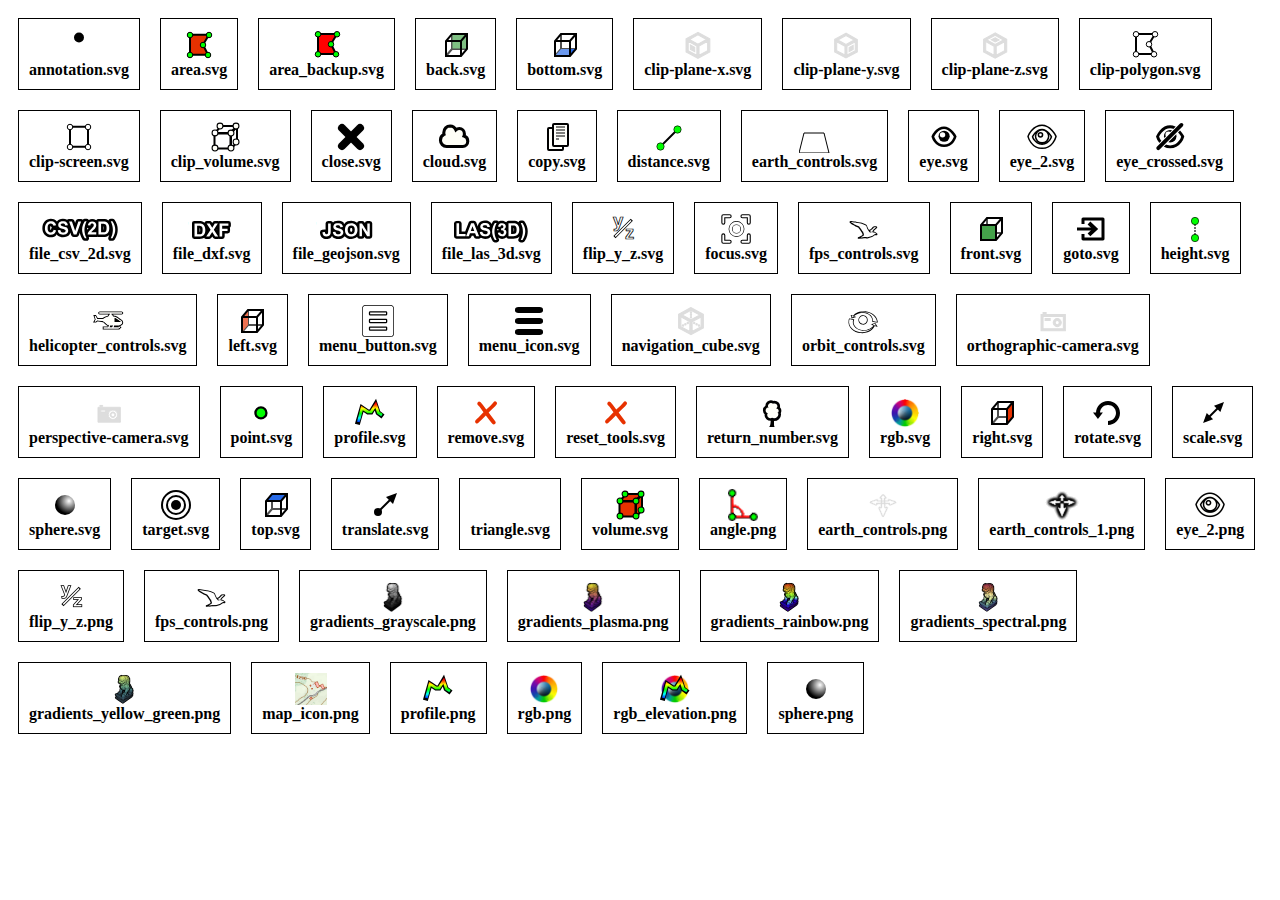
<file: 3d-rong/libs/potree/resources/icons/index.html>
<html>
				<head>
					<style>
						.icon_container{
							border: 1px solid black;
							margin: 10px;
							padding: 10px;
						}
					</style>
				</head>
				<body>
					<div id="icons_container">
						
			<span class="icon_container" style="position: relative; float: left">
				<center>
				<img src="annotation.svg" style="height: 32px;"/>
				<div style="font-weight: bold">annotation.svg</div>
				</center>
			</span>
			
			<span class="icon_container" style="position: relative; float: left">
				<center>
				<img src="area.svg" style="height: 32px;"/>
				<div style="font-weight: bold">area.svg</div>
				</center>
			</span>
			
			<span class="icon_container" style="position: relative; float: left">
				<center>
				<img src="area_backup.svg" style="height: 32px;"/>
				<div style="font-weight: bold">area_backup.svg</div>
				</center>
			</span>
			
			<span class="icon_container" style="position: relative; float: left">
				<center>
				<img src="back.svg" style="height: 32px;"/>
				<div style="font-weight: bold">back.svg</div>
				</center>
			</span>
			
			<span class="icon_container" style="position: relative; float: left">
				<center>
				<img src="bottom.svg" style="height: 32px;"/>
				<div style="font-weight: bold">bottom.svg</div>
				</center>
			</span>
			
			<span class="icon_container" style="position: relative; float: left">
				<center>
				<img src="clip-plane-x.svg" style="height: 32px;"/>
				<div style="font-weight: bold">clip-plane-x.svg</div>
				</center>
			</span>
			
			<span class="icon_container" style="position: relative; float: left">
				<center>
				<img src="clip-plane-y.svg" style="height: 32px;"/>
				<div style="font-weight: bold">clip-plane-y.svg</div>
				</center>
			</span>
			
			<span class="icon_container" style="position: relative; float: left">
				<center>
				<img src="clip-plane-z.svg" style="height: 32px;"/>
				<div style="font-weight: bold">clip-plane-z.svg</div>
				</center>
			</span>
			
			<span class="icon_container" style="position: relative; float: left">
				<center>
				<img src="clip-polygon.svg" style="height: 32px;"/>
				<div style="font-weight: bold">clip-polygon.svg</div>
				</center>
			</span>
			
			<span class="icon_container" style="position: relative; float: left">
				<center>
				<img src="clip-screen.svg" style="height: 32px;"/>
				<div style="font-weight: bold">clip-screen.svg</div>
				</center>
			</span>
			
			<span class="icon_container" style="position: relative; float: left">
				<center>
				<img src="clip_volume.svg" style="height: 32px;"/>
				<div style="font-weight: bold">clip_volume.svg</div>
				</center>
			</span>
			
			<span class="icon_container" style="position: relative; float: left">
				<center>
				<img src="close.svg" style="height: 32px;"/>
				<div style="font-weight: bold">close.svg</div>
				</center>
			</span>
			
			<span class="icon_container" style="position: relative; float: left">
				<center>
				<img src="cloud.svg" style="height: 32px;"/>
				<div style="font-weight: bold">cloud.svg</div>
				</center>
			</span>
			
			<span class="icon_container" style="position: relative; float: left">
				<center>
				<img src="copy.svg" style="height: 32px;"/>
				<div style="font-weight: bold">copy.svg</div>
				</center>
			</span>
			
			<span class="icon_container" style="position: relative; float: left">
				<center>
				<img src="distance.svg" style="height: 32px;"/>
				<div style="font-weight: bold">distance.svg</div>
				</center>
			</span>
			
			<span class="icon_container" style="position: relative; float: left">
				<center>
				<img src="earth_controls.svg" style="height: 32px;"/>
				<div style="font-weight: bold">earth_controls.svg</div>
				</center>
			</span>
			
			<span class="icon_container" style="position: relative; float: left">
				<center>
				<img src="eye.svg" style="height: 32px;"/>
				<div style="font-weight: bold">eye.svg</div>
				</center>
			</span>
			
			<span class="icon_container" style="position: relative; float: left">
				<center>
				<img src="eye_2.svg" style="height: 32px;"/>
				<div style="font-weight: bold">eye_2.svg</div>
				</center>
			</span>
			
			<span class="icon_container" style="position: relative; float: left">
				<center>
				<img src="eye_crossed.svg" style="height: 32px;"/>
				<div style="font-weight: bold">eye_crossed.svg</div>
				</center>
			</span>
			
			<span class="icon_container" style="position: relative; float: left">
				<center>
				<img src="file_csv_2d.svg" style="height: 32px;"/>
				<div style="font-weight: bold">file_csv_2d.svg</div>
				</center>
			</span>
			
			<span class="icon_container" style="position: relative; float: left">
				<center>
				<img src="file_dxf.svg" style="height: 32px;"/>
				<div style="font-weight: bold">file_dxf.svg</div>
				</center>
			</span>
			
			<span class="icon_container" style="position: relative; float: left">
				<center>
				<img src="file_geojson.svg" style="height: 32px;"/>
				<div style="font-weight: bold">file_geojson.svg</div>
				</center>
			</span>
			
			<span class="icon_container" style="position: relative; float: left">
				<center>
				<img src="file_las_3d.svg" style="height: 32px;"/>
				<div style="font-weight: bold">file_las_3d.svg</div>
				</center>
			</span>
			
			<span class="icon_container" style="position: relative; float: left">
				<center>
				<img src="flip_y_z.svg" style="height: 32px;"/>
				<div style="font-weight: bold">flip_y_z.svg</div>
				</center>
			</span>
			
			<span class="icon_container" style="position: relative; float: left">
				<center>
				<img src="focus.svg" style="height: 32px;"/>
				<div style="font-weight: bold">focus.svg</div>
				</center>
			</span>
			
			<span class="icon_container" style="position: relative; float: left">
				<center>
				<img src="fps_controls.svg" style="height: 32px;"/>
				<div style="font-weight: bold">fps_controls.svg</div>
				</center>
			</span>
			
			<span class="icon_container" style="position: relative; float: left">
				<center>
				<img src="front.svg" style="height: 32px;"/>
				<div style="font-weight: bold">front.svg</div>
				</center>
			</span>
			
			<span class="icon_container" style="position: relative; float: left">
				<center>
				<img src="goto.svg" style="height: 32px;"/>
				<div style="font-weight: bold">goto.svg</div>
				</center>
			</span>
			
			<span class="icon_container" style="position: relative; float: left">
				<center>
				<img src="height.svg" style="height: 32px;"/>
				<div style="font-weight: bold">height.svg</div>
				</center>
			</span>
			
			<span class="icon_container" style="position: relative; float: left">
				<center>
				<img src="helicopter_controls.svg" style="height: 32px;"/>
				<div style="font-weight: bold">helicopter_controls.svg</div>
				</center>
			</span>
			
			<span class="icon_container" style="position: relative; float: left">
				<center>
				<img src="left.svg" style="height: 32px;"/>
				<div style="font-weight: bold">left.svg</div>
				</center>
			</span>
			
			<span class="icon_container" style="position: relative; float: left">
				<center>
				<img src="menu_button.svg" style="height: 32px;"/>
				<div style="font-weight: bold">menu_button.svg</div>
				</center>
			</span>
			
			<span class="icon_container" style="position: relative; float: left">
				<center>
				<img src="menu_icon.svg" style="height: 32px;"/>
				<div style="font-weight: bold">menu_icon.svg</div>
				</center>
			</span>
			
			<span class="icon_container" style="position: relative; float: left">
				<center>
				<img src="navigation_cube.svg" style="height: 32px;"/>
				<div style="font-weight: bold">navigation_cube.svg</div>
				</center>
			</span>
			
			<span class="icon_container" style="position: relative; float: left">
				<center>
				<img src="orbit_controls.svg" style="height: 32px;"/>
				<div style="font-weight: bold">orbit_controls.svg</div>
				</center>
			</span>
			
			<span class="icon_container" style="position: relative; float: left">
				<center>
				<img src="orthographic-camera.svg" style="height: 32px;"/>
				<div style="font-weight: bold">orthographic-camera.svg</div>
				</center>
			</span>
			
			<span class="icon_container" style="position: relative; float: left">
				<center>
				<img src="perspective-camera.svg" style="height: 32px;"/>
				<div style="font-weight: bold">perspective-camera.svg</div>
				</center>
			</span>
			
			<span class="icon_container" style="position: relative; float: left">
				<center>
				<img src="point.svg" style="height: 32px;"/>
				<div style="font-weight: bold">point.svg</div>
				</center>
			</span>
			
			<span class="icon_container" style="position: relative; float: left">
				<center>
				<img src="profile.svg" style="height: 32px;"/>
				<div style="font-weight: bold">profile.svg</div>
				</center>
			</span>
			
			<span class="icon_container" style="position: relative; float: left">
				<center>
				<img src="remove.svg" style="height: 32px;"/>
				<div style="font-weight: bold">remove.svg</div>
				</center>
			</span>
			
			<span class="icon_container" style="position: relative; float: left">
				<center>
				<img src="reset_tools.svg" style="height: 32px;"/>
				<div style="font-weight: bold">reset_tools.svg</div>
				</center>
			</span>
			
			<span class="icon_container" style="position: relative; float: left">
				<center>
				<img src="return_number.svg" style="height: 32px;"/>
				<div style="font-weight: bold">return_number.svg</div>
				</center>
			</span>
			
			<span class="icon_container" style="position: relative; float: left">
				<center>
				<img src="rgb.svg" style="height: 32px;"/>
				<div style="font-weight: bold">rgb.svg</div>
				</center>
			</span>
			
			<span class="icon_container" style="position: relative; float: left">
				<center>
				<img src="right.svg" style="height: 32px;"/>
				<div style="font-weight: bold">right.svg</div>
				</center>
			</span>
			
			<span class="icon_container" style="position: relative; float: left">
				<center>
				<img src="rotate.svg" style="height: 32px;"/>
				<div style="font-weight: bold">rotate.svg</div>
				</center>
			</span>
			
			<span class="icon_container" style="position: relative; float: left">
				<center>
				<img src="scale.svg" style="height: 32px;"/>
				<div style="font-weight: bold">scale.svg</div>
				</center>
			</span>
			
			<span class="icon_container" style="position: relative; float: left">
				<center>
				<img src="sphere.svg" style="height: 32px;"/>
				<div style="font-weight: bold">sphere.svg</div>
				</center>
			</span>
			
			<span class="icon_container" style="position: relative; float: left">
				<center>
				<img src="target.svg" style="height: 32px;"/>
				<div style="font-weight: bold">target.svg</div>
				</center>
			</span>
			
			<span class="icon_container" style="position: relative; float: left">
				<center>
				<img src="top.svg" style="height: 32px;"/>
				<div style="font-weight: bold">top.svg</div>
				</center>
			</span>
			
			<span class="icon_container" style="position: relative; float: left">
				<center>
				<img src="translate.svg" style="height: 32px;"/>
				<div style="font-weight: bold">translate.svg</div>
				</center>
			</span>
			
			<span class="icon_container" style="position: relative; float: left">
				<center>
				<img src="triangle.svg" style="height: 32px;"/>
				<div style="font-weight: bold">triangle.svg</div>
				</center>
			</span>
			
			<span class="icon_container" style="position: relative; float: left">
				<center>
				<img src="volume.svg" style="height: 32px;"/>
				<div style="font-weight: bold">volume.svg</div>
				</center>
			</span>
			
			<span class="icon_container" style="position: relative; float: left">
				<center>
				<img src="angle.png" style="height: 32px;"/>
				<div style="font-weight: bold">angle.png</div>
				</center>
			</span>
			
			<span class="icon_container" style="position: relative; float: left">
				<center>
				<img src="earth_controls.png" style="height: 32px;"/>
				<div style="font-weight: bold">earth_controls.png</div>
				</center>
			</span>
			
			<span class="icon_container" style="position: relative; float: left">
				<center>
				<img src="earth_controls_1.png" style="height: 32px;"/>
				<div style="font-weight: bold">earth_controls_1.png</div>
				</center>
			</span>
			
			<span class="icon_container" style="position: relative; float: left">
				<center>
				<img src="eye_2.png" style="height: 32px;"/>
				<div style="font-weight: bold">eye_2.png</div>
				</center>
			</span>
			
			<span class="icon_container" style="position: relative; float: left">
				<center>
				<img src="flip_y_z.png" style="height: 32px;"/>
				<div style="font-weight: bold">flip_y_z.png</div>
				</center>
			</span>
			
			<span class="icon_container" style="position: relative; float: left">
				<center>
				<img src="fps_controls.png" style="height: 32px;"/>
				<div style="font-weight: bold">fps_controls.png</div>
				</center>
			</span>
			
			<span class="icon_container" style="position: relative; float: left">
				<center>
				<img src="gradients_grayscale.png" style="height: 32px;"/>
				<div style="font-weight: bold">gradients_grayscale.png</div>
				</center>
			</span>
			
			<span class="icon_container" style="position: relative; float: left">
				<center>
				<img src="gradients_plasma.png" style="height: 32px;"/>
				<div style="font-weight: bold">gradients_plasma.png</div>
				</center>
			</span>
			
			<span class="icon_container" style="position: relative; float: left">
				<center>
				<img src="gradients_rainbow.png" style="height: 32px;"/>
				<div style="font-weight: bold">gradients_rainbow.png</div>
				</center>
			</span>
			
			<span class="icon_container" style="position: relative; float: left">
				<center>
				<img src="gradients_spectral.png" style="height: 32px;"/>
				<div style="font-weight: bold">gradients_spectral.png</div>
				</center>
			</span>
			
			<span class="icon_container" style="position: relative; float: left">
				<center>
				<img src="gradients_yellow_green.png" style="height: 32px;"/>
				<div style="font-weight: bold">gradients_yellow_green.png</div>
				</center>
			</span>
			
			<span class="icon_container" style="position: relative; float: left">
				<center>
				<img src="map_icon.png" style="height: 32px;"/>
				<div style="font-weight: bold">map_icon.png</div>
				</center>
			</span>
			
			<span class="icon_container" style="position: relative; float: left">
				<center>
				<img src="profile.png" style="height: 32px;"/>
				<div style="font-weight: bold">profile.png</div>
				</center>
			</span>
			
			<span class="icon_container" style="position: relative; float: left">
				<center>
				<img src="rgb.png" style="height: 32px;"/>
				<div style="font-weight: bold">rgb.png</div>
				</center>
			</span>
			
			<span class="icon_container" style="position: relative; float: left">
				<center>
				<img src="rgb_elevation.png" style="height: 32px;"/>
				<div style="font-weight: bold">rgb_elevation.png</div>
				</center>
			</span>
			
			<span class="icon_container" style="position: relative; float: left">
				<center>
				<img src="sphere.png" style="height: 32px;"/>
				<div style="font-weight: bold">sphere.png</div>
				</center>
			</span>
			
					</div>
				</body>
			</html>
</file>
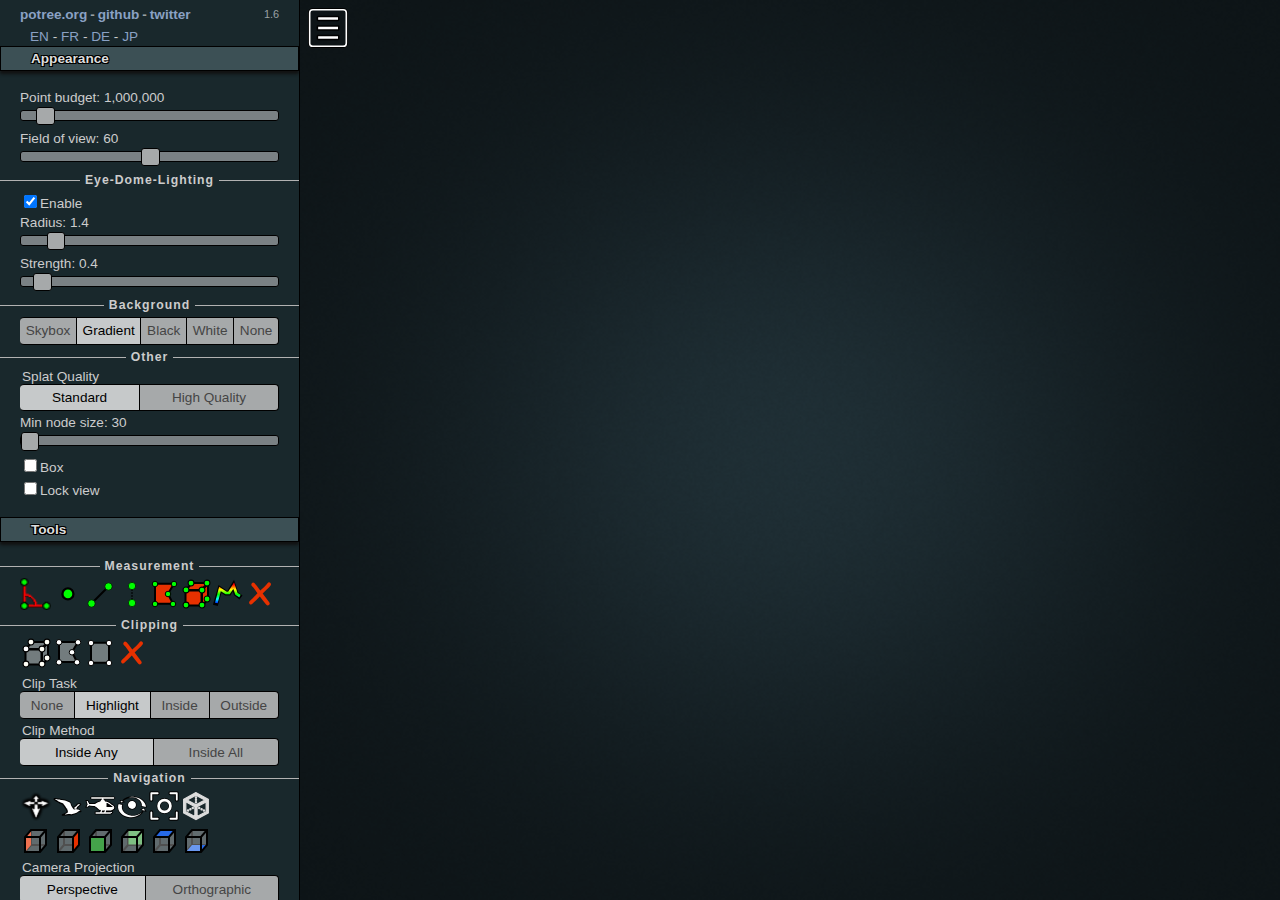
<file: 3d-rong/resources/page_template/viewer_template.html>
<!DOCTYPE html>
<html lang="en">
<head>
	<meta charset="utf-8">
	<meta name="description" content="">
	<meta name="author" content="">
	<meta name="viewport" content="width=device-width, initial-scale=1.0, user-scalable=no">
	<title>Potree Viewer</title>

	<link rel="stylesheet" type="text/css" href="libs/potree/potree.css">
	<link rel="stylesheet" type="text/css" href="libs/jquery-ui/jquery-ui.min.css">
	<link rel="stylesheet" type="text/css" href="libs/perfect-scrollbar/css/perfect-scrollbar.css">
	<link rel="stylesheet" type="text/css" href="libs/openlayers3/ol.css">
	<link rel="stylesheet" type="text/css" href="libs/spectrum/spectrum.css">
	<link rel="stylesheet" type="text/css" href="libs/jstree/themes/mixed/style.css">
</head>

<body>
	<script src="libs/jquery/jquery-3.1.1.min.js"></script>
	<script src="libs/spectrum/spectrum.js"></script>
	<script src="libs/perfect-scrollbar/js/perfect-scrollbar.jquery.js"></script>
	<script src="libs/jquery-ui/jquery-ui.min.js"></script>
	<script src="libs/three.js/build/three.min.js"></script>
	<script src="libs/other/BinaryHeap.js"></script>
	<script src="libs/tween/tween.min.js"></script>
	<script src="libs/d3/d3.js"></script>
	<script src="libs/proj4/proj4.js"></script>
	<script src="libs/openlayers3/ol.js"></script>
	<script src="libs/i18next/i18next.js"></script>
	<script src="libs/jstree/jstree.js"></script>
	<script src="libs/potree/potree.js"></script>
	<script src="libs/plasio/js/laslaz.js"></script>
	
	<!-- INCLUDE ADDITIONAL DEPENDENCIES HERE -->
	<!-- INCLUDE SETTINGS HERE -->
	
	<div class="potree_container" style="position: absolute; width: 100%; height: 100%; left: 0px; top: 0px; ">
		<div id="potree_render_area"></div>
		<div id="potree_sidebar_container"> </div>
	</div>
	
	<script>
	
		window.viewer = new Potree.Viewer(document.getElementById("potree_render_area"));
		
		viewer.setEDLEnabled(true);
		viewer.setFOV(60);
		viewer.setPointBudget(1*1000*1000);
		<!-- INCLUDE SETTINGS HERE -->
		viewer.loadSettingsFromURL();
		
		viewer.loadGUI(() => {
			viewer.setLanguage('en');
			$("#menu_appearance").next().show();
			$("#menu_tools").next().show();
			$("#menu_scene").next().show();
			viewer.toggleSidebar();
		});
		
		<!-- INCLUDE POINTCLOUD -->
		
	</script>
	
	
  </body>
</html>
</file>
<file: 3d-rong/resources/page_template/libs/potree/potree.css>
/* CSS - Cascading Style Sheet */
/* Palette color codes */
/* Palette URL: http://paletton.com/#uid=13p0u0kex8W2uqu8af7lEqaulDE */

/* Feel free to copy&paste color codes to your application */

/* As hex codes */
.color-primary-0 { color: #19282C }	/* Main Primary color */
.color-primary-1 { color: #7A8184 }
.color-primary-2 { color: #39474B }
.color-primary-3 { color: #2D6D82 }
.color-primary-4 { color: #108FB9 }

/* As RGBa codes */
.rgba-primary-0 { color: rgba( 25, 40, 44,1) }	/* Main Primary color */
.rgba-primary-1 { color: rgba(122,129,132,1) }
.rgba-primary-2 { color: rgba( 57, 71, 75,1) }
.rgba-primary-3 { color: rgba( 45,109,130,1) }
.rgba-primary-4 { color: rgba( 16,143,185,1) }

/* Generated by Paletton.com Â© 2002-2014 */
/* http://paletton.com */




:root{
	
	--color-0: 			rgba( 25, 40, 44, 1);
	--color-1: 			rgba(122,129,132, 1);
	--color-2: 			rgba( 57, 71, 75, 1);
	--color-3: 			rgba( 45,109,130, 1);
	--color-4: 			rgba( 16,143,185, 1);
	
	--bg-color:			var(--color-0);
	--bg-color-2:		rgb(60, 80, 85);
	--bg-light-color:	rgba( 48, 61, 65, 1);
	--bg-dark-color:	rgba( 24, 31, 33, 1);
	--bg-hover-color:	var(--color-2);
	
	--font-color:		#9AA1A4;
	--font-color-2:		#ddd;
	--font-color:		#cccccc;
	--border-color:		black;
	
	--measurement-detail-node-bg-light:		var(--color-1);
	--measurement-detail-node-bg-dark:		var(--color-2);
	--measurement-detail-area-bg-color:		#eee;

	
}


#sidebar_root{
	color:				var(--font-color);
	background-color:	var(--bg-color);
	font-family:		Arial,Helvetica,sans-serif;
	font-size:			1em;
}

.potree_failpage{
	width: 100%;
	height: 100%;
	background-color: white;
	position: absolute;
	margin: 15px;
}

.potree_failpage a{
	color: initial !important;
	text-decoration: underline !important;
}

.potree_info_text{
	color:		white;
	font-weight: bold;
	text-shadow:  1px  1px 1px black,
				  1px -1px 1px black,
				 -1px  1px 1px black,
				 -1px -1px 1px black;
}

.potree_message{
	width: 500px;
	background-color: var(--bg-color);
	padding: 5px;
	margin: 5px;
	border-radius: 4px;
	color: var(--font-color);
	font-family: Arial;
	opacity: 0.8;
	border: 1px solid black;
	display: flex;
	overflow: auto;
}

.potree_message_error{
	background-color: red;
}

#potree_description{
	position: absolute; 
	top: 10px; 
	left: 50%; 
	transform: translateX(-50%); 
	text-align: center;
	z-index:	1000;
}

#potree_sidebar_container{
	position:	absolute;
	z-index:	0;
	width:		350px;
	height:		100%;
	overflow-y:	auto;
	font-size:	85%;
	overflow: 	hidden;
	border-right:	1px solid black;
}

.potree_sidebar_brand{
	margin:			1px 20px;
	line-height:	2em;
	font-size:		100%;
	font-weight:	bold;
	position:		relative;
}

#potree_sidebar_container a{
	color: 			#8Aa1c4;
}

.potree_menu_toggle{
	position:		absolute;
	float:			left;
	margin:			8px 8px;
	background:		none;
	width:			2.5em;
	height:			2.5em;
	z-index:		100;
	cursor: 		pointer;
}

#potree_map_toggle{
	position:		absolute;
	float:			left;
	margin:			8px 8px;
	background:		none;
	width:			2.5em;
	height:			2.5em;
	z-index:		100;
	top:			calc(2.5em + 8px);
	cursor: 		pointer;
}

#potree_render_area{
	position: 	absolute;
	/*background: linear-gradient(-90deg, red, yellow);*/
	top: 		0px;
	bottom: 	0px;
	left: 		0px;
	right: 		0px;
	overflow: 	hidden;
	z-index: 	1;
	-webkit-transition: left .35s;
	transition: left .35s;
}

.potree-panel {
	border: 		1px solid black;
	border-radius: 	0.4em;
	padding: 		0px;
	background-color: var(--bg-light-color);
}

.potree-panel-heading{
	background-color: var(--bg-dark-color);
}

a:hover, a:visited, a:link, a:active{
	color: 				#ccccff;
	text-decoration: 	none;
}

.annotation{
	position:		absolute;
	padding:		10px;
	opacity:		0.5;
	transform:		translate(-50%, -30px);
	will-change:	left, top;
}

.annotation-titlebar{
	color:			white;
	background-color:	black;
	border-radius:	1.5em;
	border:			1px solid rgba(255, 255, 255, 0.7);
	font-size:		1em;
	opacity:		1;
	margin:			auto;
	display:		table;
	padding:		1px 8px;
	cursor: 	pointer;
}

.annotation-expand{
	color:			white;
	font-size:		0.6em;
	opacity:		1;
}

.annotation-action-icon{
	width:			20px;
	height:			20px;
	display:		inline-block;
	vertical-align:	middle;
	line-height:	1.5em;
	text-align:		center;
	font-family:	Arial;
	font-weight:	bold;
	cursor: 		pointer;
}

.annotation-action-icon:hover{
	filter:			drop-shadow(0px 0px 1px white);
	width:			24px;
	height:			24px;
	cursor: 		pointer;
	
}

.annotation-item {
	color:			white;
	background-color: 	black;
	opacity:		0.5;
	border-radius:	1.5em;
	font-size:		1em;
	line-height:	1.5em;
	padding:		1px 8px 0px 8px;
	font-weight:	bold;
	display:		flex;
	cursor:			default;
}

.annotation-item:hover {
	opacity:		1.0;
	box-shadow:		0 0 5px #ffffff;
}

.annotation-main{
	display:		flex;
	flex-grow:		1;
}

.annotation-label{
	display:		inline-block;
	height:			100%;
	flex-grow:		1;
	user-select:	none;
	-moz-user-select: none;
	z-index:		100;
	vertical-align:	middle;
	line-height:	1.5em;
	font-family:	Arial;
	font-weight:	bold;
	cursor: 		pointer;
	white-space:	nowrap;
}

.annotation-description{
	position:		relative;
	color:			white;
	background-color:	black;
	padding:		10px;
	margin:			5px 0px 0px 0px;
	border-radius:	4px;
	display:		none;
	max-width:		500px;
	width:			500px;
}

.annotation-description-close{
	filter:			invert(100%);
	float:			right;
	opacity:		0.5;
	margin:			0px 0px 8px 8px;
}

	
.annotation-description-content{
	color:			white;
}

.annotation-icon{
	width:		20px;
	height:		20px;
	filter:		invert(100%);
	margin:		2px 2px;
	opacity:	0.5;
}


canvas { 
	width: 100%; 
	height: 100% 
}

body{ 
	margin: 	0; 
	padding: 	0;
	position:	absolute;
	width: 		100%;
	height: 	100%;
	overflow:	hidden;
}

.axis {
  font: 		10px sans-serif;
  color: 		var(--font-color);
}

.axis path{
	fill: 		rgba(255, 255, 255, 0.5);
	stroke: 		var(--font-color);
	shape-rendering: crispEdges;
	opacity: 		0.7;
}

.axis line {
	fill: 		rgba(255, 255, 255, 0.5);
	stroke: 		var(--font-color);
	shape-rendering: crispEdges;
	opacity: 		0.1;
}

.tick text{
	font-size: 12px;
}

.scene_header{
	display:flex;
	cursor: pointer;
	padding: 2px;
}

.scene_content{
	padding: 5px 0px 5px 0px;
	/*background-color: rgba(0, 0, 0, 0.4);*/
}

.measurement_content{
	padding: 5px 15px 5px 10px;
	/*background-color: rgba(0, 0, 0, 0.4);*/
}

.propertypanel_content{
	padding: 5px 15px 5px 10px;
	/*background-color: rgba(0, 0, 0, 0.4);*/
}

.measurement_value_table{
	width: 100%;
}

.coordinates_table_container table td {
	width: 33%;
	text-align: center;
}

#scene_object_properties{
	margin:		0px;
}




.pv-panel-heading{
	padding: 	4px !important;
	display: 	flex; 
	flex-direction: row
}

.pv-menu-list{
	list-style-type:	none;
	padding:			0;
	margin:				15px 0px;
	overflow:			hidden;
}

.pv-menu-list > *{
	margin: 	4px 20px;
}

.ui-slider {
	margin-top: 5px;
	margin-bottom: 10px;
	background-color: 	var(--color-1) !important;
	background: 		none;
	border: 			1px solid black;
}

.ui-selectmenu-button.ui-button{
	width: 		100% !important;
}

.pv-menu-list > li > .ui-slider{
	background-color: 	var(--color-1) !important;
	background: 		none;
	border: 			1px solid black;
}

.pv-menu-list .ui-slider{
	background-color: 	var(--color-1) !important;
	background: 		none;
	border: 			1px solid black !important;
}

.ui-slider-handle{
	border: 			1px solid black !important;
}

.ui-widget{
	box-sizing:border-box
}

.panel-body > li > .ui-slider{
	background-color: var(--color-1) !important;
	background: none;
	border: 1px solid black;
}

.panel-body > div > li > .ui-slider{
	background-color: var(--color-1) !important;
	background: none;
	border: 1px solid black;
}

.pv-select-label{
	margin: 1px;
	font-size: 90%;
	font-weight: 100;
}

.button-icon:hover{
	/*background-color:	#09181C;*/
	filter:				drop-shadow(0px 0px 4px white);
}

.ui-widget-content{
	/*color: var(--font-color) !important;*/
}

.accordion > h3{
	background-color: var(--bg-color-2) !important;
	background: #f6f6f6 50% 50% repeat-x;
	border:		1px solid black;
	color:		var(--font-color-2);
	cursor:		pointer;
	margin:		2px 0 0 0;
	padding:	4px 10px 4px 30px;
	box-shadow:	0px 3px 3px #111;
	text-shadow:	1px 1px 0 #000, -1px -1px 0 #000, 1px -1px 0 #000, -1px 1px 0 #000, 1px 1px 0 #000;
	font-size:	1em;
}

.accordion > h3:hover{
	filter: brightness(125%);
}

.accordion-content{
	padding: 0px 0px !important;
	border: none !important;
}

.icon-bar{
	height: 4px !important;
	border: 1px solid black;
	background-color: white;
	border-radius: 2px;
}

.canvas{
	-webkit-transition: top .35s, left .35s, bottom .35s, right .35s, width .35s;
	transition: top .35s, left .35s, bottom .35s, right .35s, width .35s;
}

#profile_window{
	background-color:	var(--bg-color);
}

#profile_titlebar{
	background-color:	var(--bg-color-2);
	color: var(--font-color-2);
	text-shadow: 1px 1px 0 #000, -1px -1px 0 #000, 1px -1px 0 #000, -1px 1px 0 #000, 1px 1px 0 #000;
	font-size: 1em;
	font-weight: bold;
}

#profile_window_title{
	position: absolute;
	margin: 5px;
}

.profile-container-button{
	cursor: pointer;
}

.profile-button:hover{
	background-color: #0000CC;
}

.unselectable{
	-webkit-touch-callout: 	none;
	-webkit-user-select: 	none;
	-khtml-user-select: 	none;
	-moz-user-select: 		none;
	-ms-user-select: 		none;
	user-select: 			none;
}

.selectable{
	-webkit-touch-callout: 	text;
	-webkit-user-select: 	text;
	-khtml-user-select: 	text;
	-moz-user-select: 		text;
	-ms-user-select: 		text;
	user-select: 			text;
}



.divider {
	display: 		block;
	text-align: 	center;
	overflow: 		hidden;
	white-space: 	nowrap; 
	font-weight:	bold;
	font-size:		90%;
	letter-spacing:	1px;
	margin-left:	0px;
	margin-right:	0px;
	margin-top: 	1px;
	margin-bottom: 	1px;
	padding:		1px !important;
}

.divider > span {
	position: 	relative;
	display: 	inline-block;
}

.divider > span:before,
.divider > span:after {
	content: 	"";
	position: 	absolute;
	top: 		50%;
	width: 		9999px;
	height: 	1px;
	background: #b2b2b2;
}

.divider > span:before {
	right: 100%;
	margin-right: 5px;
}

.divider > span:after {
	left: 100%;
	margin-left: 5px;
}











.ol-dragbox {
  background-color: rgba(255,255,255,0.4);
  border-color: rgba(100,150,0,1);
  border: 1px solid red;
}

.text-icon{
	opacity:	0.5;
	height:		24px;
}

.text-icon:hover{
	opacity:	1.0;
}

.input-grid-cell{
	flex-grow: 1; margin: 0px 3px 0px 3px;
}

.input-grid-label{
	flex-grow: 1; 
	margin: 0px 3px 0px 3px; 
	text-align:center; 
	font-weight: bold;
}

.input-grid-cell > input{
	width: 100%
}

.invalid_value{
	color: #e05e5e;
}


































/** 
 * OVERRIDES
 */


.ui-spinner-input{
	color: black;
}

.jstree-themeicon-custom{
	background-size: 16px !important;
}

.jstree-default .jstree-clicked{
	/*background-color: #ffffff !important;*/
	background-color: #34494f !important;
}

.jstree-default .jstree-hovered{
	background-color: #34494f !important;
}

.jstree-anchor{
	width: 100% !important;
}

.ui-state-default{
	background: #a6a9aa !important;
	border: 1px solid black;
	color: black;
}

.ui-state-active{
	background: #c6c9ca !important;
	color: black !important;
}

.cesium-viewer .cesium-viewer-cesiumWidgetContainer{
	position: absolute;
	height: 100%;
	width: 100%;
}
</file>
<file: 3d-rong/resources/page_template/libs/perfect-scrollbar/css/perfect-scrollbar.css>
/* perfect-scrollbar v0.6.12 */
.ps-container {
  -ms-touch-action: none;
  touch-action: none;
  overflow: hidden !important;
  -ms-overflow-style: none; }
  @supports (-ms-overflow-style: none) {
    .ps-container {
      overflow: auto !important; } }
  @media screen and (-ms-high-contrast: active), (-ms-high-contrast: none) {
    .ps-container {
      overflow: auto !important; } }
  .ps-container.ps-active-x > .ps-scrollbar-x-rail,
  .ps-container.ps-active-y > .ps-scrollbar-y-rail {
    display: block;
    background-color: transparent; }
  .ps-container.ps-in-scrolling {
    pointer-events: none; }
    .ps-container.ps-in-scrolling.ps-x > .ps-scrollbar-x-rail {
      background-color: #eee;
      opacity: 0.9; }
      .ps-container.ps-in-scrolling.ps-x > .ps-scrollbar-x-rail > .ps-scrollbar-x {
        background-color: #999; }
    .ps-container.ps-in-scrolling.ps-y > .ps-scrollbar-y-rail {
      background-color: #eee;
      opacity: 0.9; }
      .ps-container.ps-in-scrolling.ps-y > .ps-scrollbar-y-rail > .ps-scrollbar-y {
        background-color: #999; }
  .ps-container > .ps-scrollbar-x-rail {
    display: none;
    position: absolute;
    /* please don't change 'position' */
    opacity: 0;
    -webkit-transition: background-color .2s linear, opacity .2s linear;
    -moz-transition: background-color .2s linear, opacity .2s linear;
    -o-transition: background-color .2s linear, opacity .2s linear;
    transition: background-color .2s linear, opacity .2s linear;
    bottom: 0px;
    /* there must be 'bottom' for ps-scrollbar-x-rail */
    height: 15px; }
    .ps-container > .ps-scrollbar-x-rail > .ps-scrollbar-x {
      position: absolute;
      /* please don't change 'position' */
      background-color: #aaa;
      -webkit-border-radius: 6px;
      -moz-border-radius: 6px;
      border-radius: 6px;
      -webkit-transition: background-color .2s linear, height .2s linear, width .2s ease-in-out, -webkit-border-radius .2s ease-in-out;
      transition: background-color .2s linear, height .2s linear, width .2s ease-in-out, -webkit-border-radius .2s ease-in-out;
      -moz-transition: background-color .2s linear, height .2s linear, width .2s ease-in-out, border-radius .2s ease-in-out, -moz-border-radius .2s ease-in-out;
      -o-transition: background-color .2s linear, height .2s linear, width .2s ease-in-out, border-radius .2s ease-in-out;
      transition: background-color .2s linear, height .2s linear, width .2s ease-in-out, border-radius .2s ease-in-out;
      transition: background-color .2s linear, height .2s linear, width .2s ease-in-out, border-radius .2s ease-in-out, -webkit-border-radius .2s ease-in-out, -moz-border-radius .2s ease-in-out;
      bottom: 2px;
      /* there must be 'bottom' for ps-scrollbar-x */
      height: 6px; }
    .ps-container > .ps-scrollbar-x-rail:hover > .ps-scrollbar-x, .ps-container > .ps-scrollbar-x-rail:active > .ps-scrollbar-x {
      height: 11px; }
  .ps-container > .ps-scrollbar-y-rail {
    display: none;
    position: absolute;
    /* please don't change 'position' */
    opacity: 0;
    -webkit-transition: background-color .2s linear, opacity .2s linear;
    -moz-transition: background-color .2s linear, opacity .2s linear;
    -o-transition: background-color .2s linear, opacity .2s linear;
    transition: background-color .2s linear, opacity .2s linear;
    right: 0;
    /* there must be 'right' for ps-scrollbar-y-rail */
    width: 15px; }
    .ps-container > .ps-scrollbar-y-rail > .ps-scrollbar-y {
      position: absolute;
      /* please don't change 'position' */
      background-color: #aaa;
      -webkit-border-radius: 6px;
      -moz-border-radius: 6px;
      border-radius: 6px;
      -webkit-transition: background-color .2s linear, height .2s linear, width .2s ease-in-out, -webkit-border-radius .2s ease-in-out;
      transition: background-color .2s linear, height .2s linear, width .2s ease-in-out, -webkit-border-radius .2s ease-in-out;
      -moz-transition: background-color .2s linear, height .2s linear, width .2s ease-in-out, border-radius .2s ease-in-out, -moz-border-radius .2s ease-in-out;
      -o-transition: background-color .2s linear, height .2s linear, width .2s ease-in-out, border-radius .2s ease-in-out;
      transition: background-color .2s linear, height .2s linear, width .2s ease-in-out, border-radius .2s ease-in-out;
      transition: background-color .2s linear, height .2s linear, width .2s ease-in-out, border-radius .2s ease-in-out, -webkit-border-radius .2s ease-in-out, -moz-border-radius .2s ease-in-out;
      right: 2px;
      /* there must be 'right' for ps-scrollbar-y */
      width: 6px; }
    .ps-container > .ps-scrollbar-y-rail:hover > .ps-scrollbar-y, .ps-container > .ps-scrollbar-y-rail:active > .ps-scrollbar-y {
      width: 11px; }
  .ps-container:hover.ps-in-scrolling {
    pointer-events: none; }
    .ps-container:hover.ps-in-scrolling.ps-x > .ps-scrollbar-x-rail {
      background-color: #eee;
      opacity: 0.9; }
      .ps-container:hover.ps-in-scrolling.ps-x > .ps-scrollbar-x-rail > .ps-scrollbar-x {
        background-color: #999; }
    .ps-container:hover.ps-in-scrolling.ps-y > .ps-scrollbar-y-rail {
      background-color: #eee;
      opacity: 0.9; }
      .ps-container:hover.ps-in-scrolling.ps-y > .ps-scrollbar-y-rail > .ps-scrollbar-y {
        background-color: #999; }
  .ps-container:hover > .ps-scrollbar-x-rail,
  .ps-container:hover > .ps-scrollbar-y-rail {
    opacity: 0.6; }
  .ps-container:hover > .ps-scrollbar-x-rail:hover {
    background-color: #eee;
    opacity: 0.9; }
    .ps-container:hover > .ps-scrollbar-x-rail:hover > .ps-scrollbar-x {
      background-color: #999; }
  .ps-container:hover > .ps-scrollbar-y-rail:hover {
    background-color: #eee;
    opacity: 0.9; }
    .ps-container:hover > .ps-scrollbar-y-rail:hover > .ps-scrollbar-y {
      background-color: #999; }
</file>
<file: 3d-rong/resources/page_template/libs/openlayers3/ol.css>
.ol-control,.ol-scale-line{position:absolute;padding:2px}.ol-box{box-sizing:border-box;border-radius:2px;border:2px solid #00f}.ol-mouse-position{top:8px;right:8px;position:absolute}.ol-scale-line{background:#95b9e6;background:rgba(0,60,136,.3);border-radius:4px;bottom:8px;left:8px}.ol-scale-line-inner{border:1px solid #eee;border-top:none;color:#eee;font-size:10px;text-align:center;margin:1px;will-change:contents,width}.ol-overlay-container{will-change:left,right,top,bottom}.ol-unsupported{display:none}.ol-viewport .ol-unselectable{-webkit-touch-callout:none;-webkit-user-select:none;-khtml-user-select:none;-moz-user-select:none;-ms-user-select:none;user-select:none;-webkit-tap-highlight-color:transparent}.ol-control{background-color:#eee;background-color:rgba(255,255,255,.4);border-radius:4px}.ol-control:hover{background-color:rgba(255,255,255,.6)}.ol-zoom{top:.5em;left:.5em}.ol-rotate{top:.5em;right:.5em;transition:opacity .25s linear,visibility 0s linear}.ol-rotate.ol-hidden{opacity:0;visibility:hidden;transition:opacity .25s linear,visibility 0s linear .25s}.ol-zoom-extent{top:4.643em;left:.5em}.ol-full-screen{right:.5em;top:.5em}@media print{.ol-control{display:none}}.ol-control button{display:block;margin:1px;padding:0;color:#fff;font-size:1.14em;font-weight:700;text-decoration:none;text-align:center;height:1.375em;width:1.375em;line-height:.4em;background-color:#7b98bc;background-color:rgba(0,60,136,.5);border:none;border-radius:2px}.ol-control button::-moz-focus-inner{border:none;padding:0}.ol-zoom-extent button{line-height:1.4em}.ol-compass{display:block;font-weight:400;font-size:1.2em;will-change:transform}.ol-touch .ol-control button{font-size:1.5em}.ol-touch .ol-zoom-extent{top:5.5em}.ol-control button:focus,.ol-control button:hover{text-decoration:none;background-color:#4c6079;background-color:rgba(0,60,136,.7)}.ol-zoom .ol-zoom-in{border-radius:2px 2px 0 0}.ol-zoom .ol-zoom-out{border-radius:0 0 2px 2px}.ol-attribution{text-align:right;bottom:.5em;right:.5em;max-width:calc(100% - 1.3em)}.ol-attribution ul{margin:0;padding:0 .5em;font-size:.7rem;line-height:1.375em;color:#000;text-shadow:0 0 2px #fff}.ol-attribution li{display:inline;list-style:none;line-height:inherit}.ol-attribution li:not(:last-child):after{content:" "}.ol-attribution img{max-height:2em;max-width:inherit;vertical-align:middle}.ol-attribution button,.ol-attribution ul{display:inline-block}.ol-attribution.ol-collapsed ul{display:none}.ol-attribution.ol-logo-only ul{display:block}.ol-attribution:not(.ol-collapsed){background:rgba(255,255,255,.8)}.ol-attribution.ol-uncollapsible{bottom:0;right:0;border-radius:4px 0 0;height:1.1em;line-height:1em}.ol-attribution.ol-logo-only{background:0 0;bottom:.4em;height:1.1em;line-height:1em}.ol-attribution.ol-uncollapsible img{margin-top:-.2em;max-height:1.6em}.ol-attribution.ol-logo-only button,.ol-attribution.ol-uncollapsible button{display:none}.ol-zoomslider{top:4.5em;left:.5em;height:200px}.ol-zoomslider button{position:relative;height:10px}.ol-touch .ol-zoomslider{top:5.5em}.ol-overviewmap{left:.5em;bottom:.5em}.ol-overviewmap.ol-uncollapsible{bottom:0;left:0;border-radius:0 4px 0 0}.ol-overviewmap .ol-overviewmap-map,.ol-overviewmap button{display:inline-block}.ol-overviewmap .ol-overviewmap-map{border:1px solid #7b98bc;height:150px;margin:2px;width:150px}.ol-overviewmap:not(.ol-collapsed) button{bottom:1px;left:2px;position:absolute}.ol-overviewmap.ol-collapsed .ol-overviewmap-map,.ol-overviewmap.ol-uncollapsible button{display:none}.ol-overviewmap:not(.ol-collapsed){background:rgba(255,255,255,.8)}.ol-overviewmap-box{border:2px dotted rgba(0,60,136,.7)}
</file>
<file: 3d-rong/resources/page_template/libs/spectrum/spectrum.css>
/***
Spectrum Colorpicker v1.8.0
https://github.com/bgrins/spectrum
Author: Brian Grinstead
License: MIT
***/

.sp-container {
    position:absolute;
    top:0;
    left:0;
    display:inline-block;
    *display: inline;
    *zoom: 1;
    /* https://github.com/bgrins/spectrum/issues/40 */
    z-index: 9999994;
    overflow: hidden;
}
.sp-container.sp-flat {
    position: relative;
}

/* Fix for * { box-sizing: border-box; } */
.sp-container,
.sp-container * {
    -webkit-box-sizing: content-box;
       -moz-box-sizing: content-box;
            box-sizing: content-box;
}

/* http://ansciath.tumblr.com/post/7347495869/css-aspect-ratio */
.sp-top {
  position:relative;
  width: 100%;
  display:inline-block;
}
.sp-top-inner {
   position:absolute;
   top:0;
   left:0;
   bottom:0;
   right:0;
}
.sp-color {
    position: absolute;
    top:0;
    left:0;
    bottom:0;
    right:20%;
}
.sp-hue {
    position: absolute;
    top:0;
    right:0;
    bottom:0;
    left:84%;
    height: 100%;
}

.sp-clear-enabled .sp-hue {
    top:33px;
    height: 77.5%;
}

.sp-fill {
    padding-top: 80%;
}
.sp-sat, .sp-val {
    position: absolute;
    top:0;
    left:0;
    right:0;
    bottom:0;
}

.sp-alpha-enabled .sp-top {
    margin-bottom: 18px;
}
.sp-alpha-enabled .sp-alpha {
    display: block;
}
.sp-alpha-handle {
    position:absolute;
    top:-4px;
    bottom: -4px;
    width: 6px;
    left: 50%;
    cursor: pointer;
    border: 1px solid black;
    background: white;
    opacity: .8;
}
.sp-alpha {
    display: none;
    position: absolute;
    bottom: -14px;
    right: 0;
    left: 0;
    height: 8px;
}
.sp-alpha-inner {
    border: solid 1px #333;
}

.sp-clear {
    display: none;
}

.sp-clear.sp-clear-display {
    background-position: center;
}

.sp-clear-enabled .sp-clear {
    display: block;
    position:absolute;
    top:0px;
    right:0;
    bottom:0;
    left:84%;
    height: 28px;
}

/* Don't allow text selection */
.sp-container, .sp-replacer, .sp-preview, .sp-dragger, .sp-slider, .sp-alpha, .sp-clear, .sp-alpha-handle, .sp-container.sp-dragging .sp-input, .sp-container button  {
    -webkit-user-select:none;
    -moz-user-select: -moz-none;
    -o-user-select:none;
    user-select: none;
}

.sp-container.sp-input-disabled .sp-input-container {
    display: none;
}
.sp-container.sp-buttons-disabled .sp-button-container {
    display: none;
}
.sp-container.sp-palette-buttons-disabled .sp-palette-button-container {
    display: none;
}
.sp-palette-only .sp-picker-container {
    display: none;
}
.sp-palette-disabled .sp-palette-container {
    display: none;
}

.sp-initial-disabled .sp-initial {
    display: none;
}


/* Gradients for hue, saturation and value instead of images.  Not pretty... but it works */
.sp-sat {
    background-image: -webkit-gradient(linear,  0 0, 100% 0, from(#FFF), to(rgba(204, 154, 129, 0)));
    background-image: -webkit-linear-gradient(left, #FFF, rgba(204, 154, 129, 0));
    background-image: -moz-linear-gradient(left, #fff, rgba(204, 154, 129, 0));
    background-image: -o-linear-gradient(left, #fff, rgba(204, 154, 129, 0));
    background-image: -ms-linear-gradient(left, #fff, rgba(204, 154, 129, 0));
    background-image: linear-gradient(to right, #fff, rgba(204, 154, 129, 0));
    -ms-filter: "progid:DXImageTransform.Microsoft.gradient(GradientType = 1, startColorstr=#FFFFFFFF, endColorstr=#00CC9A81)";
    filter : progid:DXImageTransform.Microsoft.gradient(GradientType = 1, startColorstr='#FFFFFFFF', endColorstr='#00CC9A81');
}
.sp-val {
    background-image: -webkit-gradient(linear, 0 100%, 0 0, from(#000000), to(rgba(204, 154, 129, 0)));
    background-image: -webkit-linear-gradient(bottom, #000000, rgba(204, 154, 129, 0));
    background-image: -moz-linear-gradient(bottom, #000, rgba(204, 154, 129, 0));
    background-image: -o-linear-gradient(bottom, #000, rgba(204, 154, 129, 0));
    background-image: -ms-linear-gradient(bottom, #000, rgba(204, 154, 129, 0));
    background-image: linear-gradient(to top, #000, rgba(204, 154, 129, 0));
    -ms-filter: "progid:DXImageTransform.Microsoft.gradient(startColorstr=#00CC9A81, endColorstr=#FF000000)";
    filter : progid:DXImageTransform.Microsoft.gradient(startColorstr='#00CC9A81', endColorstr='#FF000000');
}

.sp-hue {
    background: -moz-linear-gradient(top, #ff0000 0%, #ffff00 17%, #00ff00 33%, #00ffff 50%, #0000ff 67%, #ff00ff 83%, #ff0000 100%);
    background: -ms-linear-gradient(top, #ff0000 0%, #ffff00 17%, #00ff00 33%, #00ffff 50%, #0000ff 67%, #ff00ff 83%, #ff0000 100%);
    background: -o-linear-gradient(top, #ff0000 0%, #ffff00 17%, #00ff00 33%, #00ffff 50%, #0000ff 67%, #ff00ff 83%, #ff0000 100%);
    background: -webkit-gradient(linear, left top, left bottom, from(#ff0000), color-stop(0.17, #ffff00), color-stop(0.33, #00ff00), color-stop(0.5, #00ffff), color-stop(0.67, #0000ff), color-stop(0.83, #ff00ff), to(#ff0000));
    background: -webkit-linear-gradient(top, #ff0000 0%, #ffff00 17%, #00ff00 33%, #00ffff 50%, #0000ff 67%, #ff00ff 83%, #ff0000 100%);
    background: linear-gradient(to bottom, #ff0000 0%, #ffff00 17%, #00ff00 33%, #00ffff 50%, #0000ff 67%, #ff00ff 83%, #ff0000 100%);
}

/* IE filters do not support multiple color stops.
   Generate 6 divs, line them up, and do two color gradients for each.
   Yes, really.
 */
.sp-1 {
    height:17%;
    filter: progid:DXImageTransform.Microsoft.gradient(startColorstr='#ff0000', endColorstr='#ffff00');
}
.sp-2 {
    height:16%;
    filter: progid:DXImageTransform.Microsoft.gradient(startColorstr='#ffff00', endColorstr='#00ff00');
}
.sp-3 {
    height:17%;
    filter: progid:DXImageTransform.Microsoft.gradient(startColorstr='#00ff00', endColorstr='#00ffff');
}
.sp-4 {
    height:17%;
    filter: progid:DXImageTransform.Microsoft.gradient(startColorstr='#00ffff', endColorstr='#0000ff');
}
.sp-5 {
    height:16%;
    filter: progid:DXImageTransform.Microsoft.gradient(startColorstr='#0000ff', endColorstr='#ff00ff');
}
.sp-6 {
    height:17%;
    filter: progid:DXImageTransform.Microsoft.gradient(startColorstr='#ff00ff', endColorstr='#ff0000');
}

.sp-hidden {
    display: none !important;
}

/* Clearfix hack */
.sp-cf:before, .sp-cf:after { content: ""; display: table; }
.sp-cf:after { clear: both; }
.sp-cf { *zoom: 1; }

/* Mobile devices, make hue slider bigger so it is easier to slide */
@media (max-device-width: 480px) {
    .sp-color { right: 40%; }
    .sp-hue { left: 63%; }
    .sp-fill { padding-top: 60%; }
}
.sp-dragger {
   border-radius: 5px;
   height: 5px;
   width: 5px;
   border: 1px solid #fff;
   background: #000;
   cursor: pointer;
   position:absolute;
   top:0;
   left: 0;
}
.sp-slider {
    position: absolute;
    top:0;
    cursor:pointer;
    height: 3px;
    left: -1px;
    right: -1px;
    border: 1px solid #000;
    background: white;
    opacity: .8;
}

/*
Theme authors:
Here are the basic themeable display options (colors, fonts, global widths).
See http://bgrins.github.io/spectrum/themes/ for instructions.
*/

.sp-container {
    border-radius: 0;
    background-color: #ECECEC;
    border: solid 1px #f0c49B;
    padding: 0;
}
.sp-container, .sp-container button, .sp-container input, .sp-color, .sp-hue, .sp-clear {
    font: normal 12px "Lucida Grande", "Lucida Sans Unicode", "Lucida Sans", Geneva, Verdana, sans-serif;
    -webkit-box-sizing: border-box;
    -moz-box-sizing: border-box;
    -ms-box-sizing: border-box;
    box-sizing: border-box;
}
.sp-top {
    margin-bottom: 3px;
}
.sp-color, .sp-hue, .sp-clear {
    border: solid 1px #666;
}

/* Input */
.sp-input-container {
    float:right;
    width: 100px;
    margin-bottom: 4px;
}
.sp-initial-disabled  .sp-input-container {
    width: 100%;
}
.sp-input {
   font-size: 12px !important;
   border: 1px inset;
   padding: 4px 5px;
   margin: 0;
   width: 100%;
   background:transparent;
   border-radius: 3px;
   color: #222;
}
.sp-input:focus  {
    border: 1px solid orange;
}
.sp-input.sp-validation-error {
    border: 1px solid red;
    background: #fdd;
}
.sp-picker-container , .sp-palette-container {
    float:left;
    position: relative;
    padding: 10px;
    padding-bottom: 300px;
    margin-bottom: -290px;
}
.sp-picker-container {
    width: 172px;
    border-left: solid 1px #fff;
}

/* Palettes */
.sp-palette-container {
    border-right: solid 1px #ccc;
}

.sp-palette-only .sp-palette-container {
    border: 0;
}

.sp-palette .sp-thumb-el {
    display: block;
    position:relative;
    float:left;
    width: 24px;
    height: 15px;
    margin: 3px;
    cursor: pointer;
    border:solid 2px transparent;
}
.sp-palette .sp-thumb-el:hover, .sp-palette .sp-thumb-el.sp-thumb-active {
    border-color: orange;
}
.sp-thumb-el {
    position:relative;
}

/* Initial */
.sp-initial {
    float: left;
    border: solid 1px #333;
}
.sp-initial span {
    width: 30px;
    height: 25px;
    border:none;
    display:block;
    float:left;
    margin:0;
}

.sp-initial .sp-clear-display {
    background-position: center;
}

/* Buttons */
.sp-palette-button-container,
.sp-button-container {
    float: right;
}

/* Replacer (the little preview div that shows up instead of the <input>) */
.sp-replacer {
    margin:0;
    overflow:hidden;
    cursor:pointer;
    padding: 4px;
    display:inline-block;
    *zoom: 1;
    *display: inline;
    border: solid 1px #91765d;
    background: #eee;
    color: #333;
    vertical-align: middle;
}
.sp-replacer:hover, .sp-replacer.sp-active {
    border-color: #F0C49B;
    color: #111;
}
.sp-replacer.sp-disabled {
    cursor:default;
    border-color: silver;
    color: silver;
}
.sp-dd {
    padding: 2px 0;
    height: 16px;
    line-height: 16px;
    float:left;
    font-size:10px;
}
.sp-preview {
    position:relative;
    width:25px;
    height: 20px;
    border: solid 1px #222;
    margin-right: 5px;
    float:left;
    z-index: 0;
}

.sp-palette {
    *width: 220px;
    max-width: 220px;
}
.sp-palette .sp-thumb-el {
    width:16px;
    height: 16px;
    margin:2px 1px;
    border: solid 1px #d0d0d0;
}

.sp-container {
    padding-bottom:0;
}


/* Buttons: http://hellohappy.org/css3-buttons/ */
.sp-container button {
  background-color: #eeeeee;
  background-image: -webkit-linear-gradient(top, #eeeeee, #cccccc);
  background-image: -moz-linear-gradient(top, #eeeeee, #cccccc);
  background-image: -ms-linear-gradient(top, #eeeeee, #cccccc);
  background-image: -o-linear-gradient(top, #eeeeee, #cccccc);
  background-image: linear-gradient(to bottom, #eeeeee, #cccccc);
  border: 1px solid #ccc;
  border-bottom: 1px solid #bbb;
  border-radius: 3px;
  color: #333;
  font-size: 14px;
  line-height: 1;
  padding: 5px 4px;
  text-align: center;
  text-shadow: 0 1px 0 #eee;
  vertical-align: middle;
}
.sp-container button:hover {
    background-color: #dddddd;
    background-image: -webkit-linear-gradient(top, #dddddd, #bbbbbb);
    background-image: -moz-linear-gradient(top, #dddddd, #bbbbbb);
    background-image: -ms-linear-gradient(top, #dddddd, #bbbbbb);
    background-image: -o-linear-gradient(top, #dddddd, #bbbbbb);
    background-image: linear-gradient(to bottom, #dddddd, #bbbbbb);
    border: 1px solid #bbb;
    border-bottom: 1px solid #999;
    cursor: pointer;
    text-shadow: 0 1px 0 #ddd;
}
.sp-container button:active {
    border: 1px solid #aaa;
    border-bottom: 1px solid #888;
    -webkit-box-shadow: inset 0 0 5px 2px #aaaaaa, 0 1px 0 0 #eeeeee;
    -moz-box-shadow: inset 0 0 5px 2px #aaaaaa, 0 1px 0 0 #eeeeee;
    -ms-box-shadow: inset 0 0 5px 2px #aaaaaa, 0 1px 0 0 #eeeeee;
    -o-box-shadow: inset 0 0 5px 2px #aaaaaa, 0 1px 0 0 #eeeeee;
    box-shadow: inset 0 0 5px 2px #aaaaaa, 0 1px 0 0 #eeeeee;
}
.sp-cancel {
    font-size: 11px;
    color: #d93f3f !important;
    margin:0;
    padding:2px;
    margin-right: 5px;
    vertical-align: middle;
    text-decoration:none;

}
.sp-cancel:hover {
    color: #d93f3f !important;
    text-decoration: underline;
}


.sp-palette span:hover, .sp-palette span.sp-thumb-active {
    border-color: #000;
}

.sp-preview, .sp-alpha, .sp-thumb-el {
    position:relative;
    background-image: url([data-uri]);
}
.sp-preview-inner, .sp-alpha-inner, .sp-thumb-inner {
    display:block;
    position:absolute;
    top:0;left:0;bottom:0;right:0;
}

.sp-palette .sp-thumb-inner {
    background-position: 50% 50%;
    background-repeat: no-repeat;
}

.sp-palette .sp-thumb-light.sp-thumb-active .sp-thumb-inner {
    background-image: url([data-uri]);
}

.sp-palette .sp-thumb-dark.sp-thumb-active .sp-thumb-inner {
    background-image: url([data-uri]);
}

.sp-clear-display {
    background-repeat:no-repeat;
    background-position: center;
    background-image: url([data-uri]);
}
</file>
<file: 3d-rong/resources/page_template/libs/jstree/themes/mixed/style.css>
/* jsTree default theme */
.jstree-node,
.jstree-children,
.jstree-container-ul {
  display: block;
  margin: 0;
  padding: 0;
  list-style-type: none;
  list-style-image: none;
}
.jstree-node {
  white-space: nowrap;
}
.jstree-anchor {
  display: inline-block;
  color: black;
  white-space: nowrap;
  padding: 0 4px 0 1px;
  margin: 0;
  vertical-align: top;
}
.jstree-anchor:focus {
  outline: 0;
}
.jstree-anchor,
.jstree-anchor:link,
.jstree-anchor:visited,
.jstree-anchor:hover,
.jstree-anchor:active {
  text-decoration: none;
  color: inherit;
}
.jstree-icon {
  display: inline-block;
  text-decoration: none;
  margin: 0;
  padding: 0;
  vertical-align: top;
  text-align: center;
}
.jstree-icon:empty {
  display: inline-block;
  text-decoration: none;
  margin: 0;
  padding: 0;
  vertical-align: top;
  text-align: center;
}
.jstree-ocl {
  cursor: pointer;
}
.jstree-leaf > .jstree-ocl {
  cursor: default;
}
.jstree .jstree-open > .jstree-children {
  display: block;
}
.jstree .jstree-closed > .jstree-children,
.jstree .jstree-leaf > .jstree-children {
  display: none;
}
.jstree-anchor > .jstree-themeicon {
  margin-right: 2px;
}
.jstree-no-icons .jstree-themeicon,
.jstree-anchor > .jstree-themeicon-hidden {
  display: none;
}
.jstree-hidden,
.jstree-node.jstree-hidden {
  display: none;
}
.jstree-rtl .jstree-anchor {
  padding: 0 1px 0 4px;
}
.jstree-rtl .jstree-anchor > .jstree-themeicon {
  margin-left: 2px;
  margin-right: 0;
}
.jstree-rtl .jstree-node {
  margin-left: 0;
}
.jstree-rtl .jstree-container-ul > .jstree-node {
  margin-right: 0;
}
.jstree-wholerow-ul {
  position: relative;
  display: inline-block;
  min-width: 100%;
}
.jstree-wholerow-ul .jstree-leaf > .jstree-ocl {
  cursor: pointer;
}
.jstree-wholerow-ul .jstree-anchor,
.jstree-wholerow-ul .jstree-icon {
  position: relative;
}
.jstree-wholerow-ul .jstree-wholerow {
  width: 100%;
  cursor: pointer;
  position: absolute;
  left: 0;
  -webkit-user-select: none;
  -moz-user-select: none;
  -ms-user-select: none;
  user-select: none;
}
.jstree-contextmenu .jstree-anchor {
  -webkit-user-select: none;
  /* disable selection/Copy of UIWebView */
  -webkit-touch-callout: none;
  /* disable the IOS popup when long-press on a link */
}
.vakata-context {
  display: none;
}
.vakata-context,
.vakata-context ul {
  margin: 0;
  padding: 2px;
  position: absolute;
  background: #f5f5f5;
  border: 1px solid #979797;
  box-shadow: 2px 2px 2px #999999;
}
.vakata-context ul {
  list-style: none;
  left: 100%;
  margin-top: -2.7em;
  margin-left: -4px;
}
.vakata-context .vakata-context-right ul {
  left: auto;
  right: 100%;
  margin-left: auto;
  margin-right: -4px;
}
.vakata-context li {
  list-style: none;
}
.vakata-context li > a {
  display: block;
  padding: 0 2em 0 2em;
  text-decoration: none;
  width: auto;
  color: black;
  white-space: nowrap;
  line-height: 2.4em;
  text-shadow: 1px 1px 0 white;
  border-radius: 1px;
}
.vakata-context li > a:hover {
  position: relative;
  background-color: #e8eff7;
  box-shadow: 0 0 2px #0a6aa1;
}
.vakata-context li > a.vakata-context-parent {
  background-image: url("[data-uri]");
  background-position: right center;
  background-repeat: no-repeat;
}
.vakata-context li > a:focus {
  outline: 0;
}
.vakata-context .vakata-context-hover > a {
  position: relative;
  background-color: #e8eff7;
  box-shadow: 0 0 2px #0a6aa1;
}
.vakata-context .vakata-context-separator > a,
.vakata-context .vakata-context-separator > a:hover {
  background: white;
  border: 0;
  border-top: 1px solid #e2e3e3;
  height: 1px;
  min-height: 1px;
  max-height: 1px;
  padding: 0;
  margin: 0 0 0 2.4em;
  border-left: 1px solid #e0e0e0;
  text-shadow: 0 0 0 transparent;
  box-shadow: 0 0 0 transparent;
  border-radius: 0;
}
.vakata-context .vakata-contextmenu-disabled a,
.vakata-context .vakata-contextmenu-disabled a:hover {
  color: silver;
  background-color: transparent;
  border: 0;
  box-shadow: 0 0 0;
}
.vakata-context li > a > i {
  text-decoration: none;
  display: inline-block;
  width: 2.4em;
  height: 2.4em;
  background: transparent;
  margin: 0 0 0 -2em;
  vertical-align: top;
  text-align: center;
  line-height: 2.4em;
}
.vakata-context li > a > i:empty {
  width: 2.4em;
  line-height: 2.4em;
}
.vakata-context li > a .vakata-contextmenu-sep {
  display: inline-block;
  width: 1px;
  height: 2.4em;
  background: white;
  margin: 0 0.5em 0 0;
  border-left: 1px solid #e2e3e3;
}
.vakata-context .vakata-contextmenu-shortcut {
  font-size: 0.8em;
  color: silver;
  opacity: 0.5;
  display: none;
}
.vakata-context-rtl ul {
  left: auto;
  right: 100%;
  margin-left: auto;
  margin-right: -4px;
}
.vakata-context-rtl li > a.vakata-context-parent {
  background-image: url("[data-uri]");
  background-position: left center;
  background-repeat: no-repeat;
}
.vakata-context-rtl .vakata-context-separator > a {
  margin: 0 2.4em 0 0;
  border-left: 0;
  border-right: 1px solid #e2e3e3;
}
.vakata-context-rtl .vakata-context-left ul {
  right: auto;
  left: 100%;
  margin-left: -4px;
  margin-right: auto;
}
.vakata-context-rtl li > a > i {
  margin: 0 -2em 0 0;
}
.vakata-context-rtl li > a .vakata-contextmenu-sep {
  margin: 0 0 0 0.5em;
  border-left-color: white;
  background: #e2e3e3;
}
#jstree-marker {
  position: absolute;
  top: 0;
  left: 0;
  margin: -5px 0 0 0;
  padding: 0;
  border-right: 0;
  border-top: 5px solid transparent;
  border-bottom: 5px solid transparent;
  border-left: 5px solid;
  width: 0;
  height: 0;
  font-size: 0;
  line-height: 0;
}
#jstree-dnd {
  line-height: 16px;
  margin: 0;
  padding: 4px;
}
#jstree-dnd .jstree-icon,
#jstree-dnd .jstree-copy {
  display: inline-block;
  text-decoration: none;
  margin: 0 2px 0 0;
  padding: 0;
  width: 16px;
  height: 16px;
}
#jstree-dnd .jstree-ok {
  background: green;
}
#jstree-dnd .jstree-er {
  background: red;
}
#jstree-dnd .jstree-copy {
  margin: 0 2px 0 2px;
}
.jstree-default .jstree-node,
.jstree-default .jstree-icon {
  background-repeat: no-repeat;
  background-color: transparent;
}
.jstree-default .jstree-anchor,
.jstree-default .jstree-animated,
.jstree-default .jstree-wholerow {
  transition: background-color 0.15s, box-shadow 0.15s;
}
.jstree-default .jstree-hovered {
  background: #e7f4f9;
  border-radius: 2px;
  box-shadow: inset 0 0 1px #cccccc;
}
.jstree-default .jstree-context {
  background: #e7f4f9;
  border-radius: 2px;
  box-shadow: inset 0 0 1px #cccccc;
}
.jstree-default .jstree-clicked {
  background: #beebff;
  border-radius: 2px;
  box-shadow: inset 0 0 1px #999999;
}
.jstree-default .jstree-no-icons .jstree-anchor > .jstree-themeicon {
  display: none;
}
.jstree-default .jstree-disabled {
  background: transparent;
  color: #666666;
}
.jstree-default .jstree-disabled.jstree-hovered {
  background: transparent;
  box-shadow: none;
}
.jstree-default .jstree-disabled.jstree-clicked {
  background: #efefef;
}
.jstree-default .jstree-disabled > .jstree-icon {
  opacity: 0.8;
  filter: url("data:image/svg+xml;utf8,<svg xmlns=\'http://www.w3.org/2000/svg\'><filter id=\'jstree-grayscale\'><feColorMatrix type=\'matrix\' values=\'0.3333 0.3333 0.3333 0 0 0.3333 0.3333 0.3333 0 0 0.3333 0.3333 0.3333 0 0 0 0 0 1 0\'/></filter></svg>#jstree-grayscale");
  /* Firefox 10+ */
  filter: gray;
  /* IE6-9 */
  -webkit-filter: grayscale(100%);
  /* Chrome 19+ & Safari 6+ */
}
.jstree-default .jstree-search {
  font-style: italic;
  color: #8b0000;
  font-weight: bold;
}
.jstree-default .jstree-no-checkboxes .jstree-checkbox {
  display: none !important;
}
.jstree-default.jstree-checkbox-no-clicked .jstree-clicked {
  background: transparent;
  box-shadow: none;
}
.jstree-default.jstree-checkbox-no-clicked .jstree-clicked.jstree-hovered {
  background: #e7f4f9;
}
.jstree-default.jstree-checkbox-no-clicked > .jstree-wholerow-ul .jstree-wholerow-clicked {
  background: transparent;
}
.jstree-default.jstree-checkbox-no-clicked > .jstree-wholerow-ul .jstree-wholerow-clicked.jstree-wholerow-hovered {
  background: #e7f4f9;
}
.jstree-default > .jstree-striped {
  min-width: 100%;
  display: inline-block;
  background: url("[data-uri]") left top repeat;
}
.jstree-default > .jstree-wholerow-ul .jstree-hovered,
.jstree-default > .jstree-wholerow-ul .jstree-clicked {
  background: transparent;
  box-shadow: none;
  border-radius: 0;
}
.jstree-default .jstree-wholerow {
  -moz-box-sizing: border-box;
  -webkit-box-sizing: border-box;
  box-sizing: border-box;
}
.jstree-default .jstree-wholerow-hovered {
  background: #e7f4f9;
}
.jstree-default .jstree-wholerow-clicked {
  background: #beebff;
  background: -webkit-linear-gradient(top, #beebff 0%, #a8e4ff 100%);
  background: linear-gradient(to bottom, #beebff 0%, #a8e4ff 100%);
}
.jstree-default .jstree-node {
  min-height: 24px;
  line-height: 24px;
  margin-left: 24px;
  min-width: 24px;
}
.jstree-default .jstree-anchor {
  line-height: 24px;
  height: 24px;
}
.jstree-default .jstree-icon {
  width: 24px;
  height: 24px;
  line-height: 24px;
}
.jstree-default .jstree-icon:empty {
  width: 24px;
  height: 24px;
  line-height: 24px;
}
.jstree-default.jstree-rtl .jstree-node {
  margin-right: 24px;
}
.jstree-default .jstree-wholerow {
  height: 24px;
}
.jstree-default .jstree-node,
.jstree-default .jstree-icon {
  background-image: url("32px.png");
}
.jstree-default .jstree-node {
  background-position: -292px -4px;
  background-repeat: repeat-y;
}
.jstree-default .jstree-last {
  background: transparent;
}
.jstree-default .jstree-open > .jstree-ocl {
  background-position: -132px -4px;
}
.jstree-default .jstree-closed > .jstree-ocl {
  background-position: -100px -4px;
}
.jstree-default .jstree-leaf > .jstree-ocl {
  background-position: -68px -4px;
}
.jstree-default .jstree-themeicon {
  background-position: -260px -4px;
}
.jstree-default > .jstree-no-dots .jstree-node,
.jstree-default > .jstree-no-dots .jstree-leaf > .jstree-ocl {
  background: transparent;
}
.jstree-default > .jstree-no-dots .jstree-open > .jstree-ocl {
  background-position: -36px -4px;
}
.jstree-default > .jstree-no-dots .jstree-closed > .jstree-ocl {
  background-position: -4px -4px;
}
.jstree-default .jstree-disabled {
  background: transparent;
}
.jstree-default .jstree-disabled.jstree-hovered {
  background: transparent;
}
.jstree-default .jstree-disabled.jstree-clicked {
  background: #efefef;
}
.jstree-default .jstree-checkbox {
  background-position: -164px -4px;
}
.jstree-default .jstree-checkbox:hover {
  background-position: -164px -36px;
}
.jstree-default.jstree-checkbox-selection .jstree-clicked > .jstree-checkbox,
.jstree-default .jstree-checked > .jstree-checkbox {
  background-position: -228px -4px;
}
.jstree-default.jstree-checkbox-selection .jstree-clicked > .jstree-checkbox:hover,
.jstree-default .jstree-checked > .jstree-checkbox:hover {
  background-position: -228px -36px;
}
.jstree-default .jstree-anchor > .jstree-undetermined {
  background-position: -196px -4px;
}
.jstree-default .jstree-anchor > .jstree-undetermined:hover {
  background-position: -196px -36px;
}
.jstree-default .jstree-checkbox-disabled {
  opacity: 0.8;
  filter: url("data:image/svg+xml;utf8,<svg xmlns=\'http://www.w3.org/2000/svg\'><filter id=\'jstree-grayscale\'><feColorMatrix type=\'matrix\' values=\'0.3333 0.3333 0.3333 0 0 0.3333 0.3333 0.3333 0 0 0.3333 0.3333 0.3333 0 0 0 0 0 1 0\'/></filter></svg>#jstree-grayscale");
  /* Firefox 10+ */
  filter: gray;
  /* IE6-9 */
  -webkit-filter: grayscale(100%);
  /* Chrome 19+ & Safari 6+ */
}
.jstree-default > .jstree-striped {
  background-size: auto 48px;
}
.jstree-default.jstree-rtl .jstree-node {
  background-image: url("[data-uri]");
  background-position: 100% 1px;
  background-repeat: repeat-y;
}
.jstree-default.jstree-rtl .jstree-last {
  background: transparent;
}
.jstree-default.jstree-rtl .jstree-open > .jstree-ocl {
  background-position: -132px -36px;
}
.jstree-default.jstree-rtl .jstree-closed > .jstree-ocl {
  background-position: -100px -36px;
}
.jstree-default.jstree-rtl .jstree-leaf > .jstree-ocl {
  background-position: -68px -36px;
}
.jstree-default.jstree-rtl > .jstree-no-dots .jstree-node,
.jstree-default.jstree-rtl > .jstree-no-dots .jstree-leaf > .jstree-ocl {
  background: transparent;
}
.jstree-default.jstree-rtl > .jstree-no-dots .jstree-open > .jstree-ocl {
  background-position: -36px -36px;
}
.jstree-default.jstree-rtl > .jstree-no-dots .jstree-closed > .jstree-ocl {
  background-position: -4px -36px;
}
.jstree-default .jstree-themeicon-custom {
  background-color: transparent;
  background-image: none;
  background-position: 0 0;
}
.jstree-default > .jstree-container-ul .jstree-loading > .jstree-ocl {
  background: url("throbber.gif") center center no-repeat;
}
.jstree-default .jstree-file {
  background: url("32px.png") -100px -68px no-repeat;
}
.jstree-default .jstree-folder {
  background: url("32px.png") -260px -4px no-repeat;
}
.jstree-default > .jstree-container-ul > .jstree-node {
  margin-left: 0;
  margin-right: 0;
}
#jstree-dnd.jstree-default {
  line-height: 24px;
  padding: 0 4px;
}
#jstree-dnd.jstree-default .jstree-ok,
#jstree-dnd.jstree-default .jstree-er {
  background-image: url("32px.png");
  background-repeat: no-repeat;
  background-color: transparent;
}
#jstree-dnd.jstree-default i {
  background: transparent;
  width: 24px;
  height: 24px;
  line-height: 24px;
}
#jstree-dnd.jstree-default .jstree-ok {
  background-position: -4px -68px;
}
#jstree-dnd.jstree-default .jstree-er {
  background-position: -36px -68px;
}
.jstree-default .jstree-ellipsis {
  overflow: hidden;
}
.jstree-default .jstree-ellipsis .jstree-anchor {
  width: calc(100% - 29px);
  text-overflow: ellipsis;
  overflow: hidden;
}
.jstree-default .jstree-ellipsis.jstree-no-icons .jstree-anchor {
  width: calc(100% - 5px);
}
.jstree-default.jstree-rtl .jstree-node {
  background-image: url("[data-uri]");
}
.jstree-default.jstree-rtl .jstree-last {
  background: transparent;
}
.jstree-default-small .jstree-node {
  min-height: 18px;
  line-height: 18px;
  margin-left: 18px;
  min-width: 18px;
}
.jstree-default-small .jstree-anchor {
  line-height: 18px;
  height: 18px;
}
.jstree-default-small .jstree-icon {
  width: 18px;
  height: 18px;
  line-height: 18px;
}
.jstree-default-small .jstree-icon:empty {
  width: 18px;
  height: 18px;
  line-height: 18px;
}
.jstree-default-small.jstree-rtl .jstree-node {
  margin-right: 18px;
}
.jstree-default-small .jstree-wholerow {
  height: 18px;
}
.jstree-default-small .jstree-node,
.jstree-default-small .jstree-icon {
  background-image: url("32px.png");
}
.jstree-default-small .jstree-node {
  background-position: -295px -7px;
  background-repeat: repeat-y;
}
.jstree-default-small .jstree-last {
  background: transparent;
}
.jstree-default-small .jstree-open > .jstree-ocl {
  background-position: -135px -7px;
}
.jstree-default-small .jstree-closed > .jstree-ocl {
  background-position: -103px -7px;
}
.jstree-default-small .jstree-leaf > .jstree-ocl {
  background-position: -71px -7px;
}
.jstree-default-small .jstree-themeicon {
  background-position: -263px -7px;
}
.jstree-default-small > .jstree-no-dots .jstree-node,
.jstree-default-small > .jstree-no-dots .jstree-leaf > .jstree-ocl {
  background: transparent;
}
.jstree-default-small > .jstree-no-dots .jstree-open > .jstree-ocl {
  background-position: -39px -7px;
}
.jstree-default-small > .jstree-no-dots .jstree-closed > .jstree-ocl {
  background-position: -7px -7px;
}
.jstree-default-small .jstree-disabled {
  background: transparent;
}
.jstree-default-small .jstree-disabled.jstree-hovered {
  background: transparent;
}
.jstree-default-small .jstree-disabled.jstree-clicked {
  background: #efefef;
}
.jstree-default-small .jstree-checkbox {
  background-position: -167px -7px;
}
.jstree-default-small .jstree-checkbox:hover {
  background-position: -167px -39px;
}
.jstree-default-small.jstree-checkbox-selection .jstree-clicked > .jstree-checkbox,
.jstree-default-small .jstree-checked > .jstree-checkbox {
  background-position: -231px -7px;
}
.jstree-default-small.jstree-checkbox-selection .jstree-clicked > .jstree-checkbox:hover,
.jstree-default-small .jstree-checked > .jstree-checkbox:hover {
  background-position: -231px -39px;
}
.jstree-default-small .jstree-anchor > .jstree-undetermined {
  background-position: -199px -7px;
}
.jstree-default-small .jstree-anchor > .jstree-undetermined:hover {
  background-position: -199px -39px;
}
.jstree-default-small .jstree-checkbox-disabled {
  opacity: 0.8;
  filter: url("data:image/svg+xml;utf8,<svg xmlns=\'http://www.w3.org/2000/svg\'><filter id=\'jstree-grayscale\'><feColorMatrix type=\'matrix\' values=\'0.3333 0.3333 0.3333 0 0 0.3333 0.3333 0.3333 0 0 0.3333 0.3333 0.3333 0 0 0 0 0 1 0\'/></filter></svg>#jstree-grayscale");
  /* Firefox 10+ */
  filter: gray;
  /* IE6-9 */
  -webkit-filter: grayscale(100%);
  /* Chrome 19+ & Safari 6+ */
}
.jstree-default-small > .jstree-striped {
  background-size: auto 36px;
}
.jstree-default-small.jstree-rtl .jstree-node {
  background-image: url("[data-uri]");
  background-position: 100% 1px;
  background-repeat: repeat-y;
}
.jstree-default-small.jstree-rtl .jstree-last {
  background: transparent;
}
.jstree-default-small.jstree-rtl .jstree-open > .jstree-ocl {
  background-position: -135px -39px;
}
.jstree-default-small.jstree-rtl .jstree-closed > .jstree-ocl {
  background-position: -103px -39px;
}
.jstree-default-small.jstree-rtl .jstree-leaf > .jstree-ocl {
  background-position: -71px -39px;
}
.jstree-default-small.jstree-rtl > .jstree-no-dots .jstree-node,
.jstree-default-small.jstree-rtl > .jstree-no-dots .jstree-leaf > .jstree-ocl {
  background: transparent;
}
.jstree-default-small.jstree-rtl > .jstree-no-dots .jstree-open > .jstree-ocl {
  background-position: -39px -39px;
}
.jstree-default-small.jstree-rtl > .jstree-no-dots .jstree-closed > .jstree-ocl {
  background-position: -7px -39px;
}
.jstree-default-small .jstree-themeicon-custom {
  background-color: transparent;
  background-image: none;
  background-position: 0 0;
}
.jstree-default-small > .jstree-container-ul .jstree-loading > .jstree-ocl {
  background: url("throbber.gif") center center no-repeat;
}
.jstree-default-small .jstree-file {
  background: url("32px.png") -103px -71px no-repeat;
}
.jstree-default-small .jstree-folder {
  background: url("32px.png") -263px -7px no-repeat;
}
.jstree-default-small > .jstree-container-ul > .jstree-node {
  margin-left: 0;
  margin-right: 0;
}
#jstree-dnd.jstree-default-small {
  line-height: 18px;
  padding: 0 4px;
}
#jstree-dnd.jstree-default-small .jstree-ok,
#jstree-dnd.jstree-default-small .jstree-er {
  background-image: url("32px.png");
  background-repeat: no-repeat;
  background-color: transparent;
}
#jstree-dnd.jstree-default-small i {
  background: transparent;
  width: 18px;
  height: 18px;
  line-height: 18px;
}
#jstree-dnd.jstree-default-small .jstree-ok {
  background-position: -7px -71px;
}
#jstree-dnd.jstree-default-small .jstree-er {
  background-position: -39px -71px;
}
.jstree-default-small .jstree-ellipsis {
  overflow: hidden;
}
.jstree-default-small .jstree-ellipsis .jstree-anchor {
  width: calc(100% - 23px);
  text-overflow: ellipsis;
  overflow: hidden;
}
.jstree-default-small .jstree-ellipsis.jstree-no-icons .jstree-anchor {
  width: calc(100% - 5px);
}
.jstree-default-small.jstree-rtl .jstree-node {
  background-image: url("[data-uri]");
}
.jstree-default-small.jstree-rtl .jstree-last {
  background: transparent;
}
.jstree-default-large .jstree-node {
  min-height: 32px;
  line-height: 32px;
  margin-left: 32px;
  min-width: 32px;
}
.jstree-default-large .jstree-anchor {
  line-height: 32px;
  height: 32px;
}
.jstree-default-large .jstree-icon {
  width: 32px;
  height: 32px;
  line-height: 32px;
}
.jstree-default-large .jstree-icon:empty {
  width: 32px;
  height: 32px;
  line-height: 32px;
}
.jstree-default-large.jstree-rtl .jstree-node {
  margin-right: 32px;
}
.jstree-default-large .jstree-wholerow {
  height: 32px;
}
.jstree-default-large .jstree-node,
.jstree-default-large .jstree-icon {
  background-image: url("32px.png");
}
.jstree-default-large .jstree-node {
  background-position: -288px 0px;
  background-repeat: repeat-y;
}
.jstree-default-large .jstree-last {
  background: transparent;
}
.jstree-default-large .jstree-open > .jstree-ocl {
  background-position: -128px 0px;
}
.jstree-default-large .jstree-closed > .jstree-ocl {
  background-position: -96px 0px;
}
.jstree-default-large .jstree-leaf > .jstree-ocl {
  background-position: -64px 0px;
}
.jstree-default-large .jstree-themeicon {
  background-position: -256px 0px;
}
.jstree-default-large > .jstree-no-dots .jstree-node,
.jstree-default-large > .jstree-no-dots .jstree-leaf > .jstree-ocl {
  background: transparent;
}
.jstree-default-large > .jstree-no-dots .jstree-open > .jstree-ocl {
  background-position: -32px 0px;
}
.jstree-default-large > .jstree-no-dots .jstree-closed > .jstree-ocl {
  background-position: 0px 0px;
}
.jstree-default-large .jstree-disabled {
  background: transparent;
}
.jstree-default-large .jstree-disabled.jstree-hovered {
  background: transparent;
}
.jstree-default-large .jstree-disabled.jstree-clicked {
  background: #efefef;
}
.jstree-default-large .jstree-checkbox {
  background-position: -160px 0px;
}
.jstree-default-large .jstree-checkbox:hover {
  background-position: -160px -32px;
}
.jstree-default-large.jstree-checkbox-selection .jstree-clicked > .jstree-checkbox,
.jstree-default-large .jstree-checked > .jstree-checkbox {
  background-position: -224px 0px;
}
.jstree-default-large.jstree-checkbox-selection .jstree-clicked > .jstree-checkbox:hover,
.jstree-default-large .jstree-checked > .jstree-checkbox:hover {
  background-position: -224px -32px;
}
.jstree-default-large .jstree-anchor > .jstree-undetermined {
  background-position: -192px 0px;
}
.jstree-default-large .jstree-anchor > .jstree-undetermined:hover {
  background-position: -192px -32px;
}
.jstree-default-large .jstree-checkbox-disabled {
  opacity: 0.8;
  filter: url("data:image/svg+xml;utf8,<svg xmlns=\'http://www.w3.org/2000/svg\'><filter id=\'jstree-grayscale\'><feColorMatrix type=\'matrix\' values=\'0.3333 0.3333 0.3333 0 0 0.3333 0.3333 0.3333 0 0 0.3333 0.3333 0.3333 0 0 0 0 0 1 0\'/></filter></svg>#jstree-grayscale");
  /* Firefox 10+ */
  filter: gray;
  /* IE6-9 */
  -webkit-filter: grayscale(100%);
  /* Chrome 19+ & Safari 6+ */
}
.jstree-default-large > .jstree-striped {
  background-size: auto 64px;
}
.jstree-default-large.jstree-rtl .jstree-node {
  background-image: url("[data-uri]");
  background-position: 100% 1px;
  background-repeat: repeat-y;
}
.jstree-default-large.jstree-rtl .jstree-last {
  background: transparent;
}
.jstree-default-large.jstree-rtl .jstree-open > .jstree-ocl {
  background-position: -128px -32px;
}
.jstree-default-large.jstree-rtl .jstree-closed > .jstree-ocl {
  background-position: -96px -32px;
}
.jstree-default-large.jstree-rtl .jstree-leaf > .jstree-ocl {
  background-position: -64px -32px;
}
.jstree-default-large.jstree-rtl > .jstree-no-dots .jstree-node,
.jstree-default-large.jstree-rtl > .jstree-no-dots .jstree-leaf > .jstree-ocl {
  background: transparent;
}
.jstree-default-large.jstree-rtl > .jstree-no-dots .jstree-open > .jstree-ocl {
  background-position: -32px -32px;
}
.jstree-default-large.jstree-rtl > .jstree-no-dots .jstree-closed > .jstree-ocl {
  background-position: 0px -32px;
}
.jstree-default-large .jstree-themeicon-custom {
  background-color: transparent;
  background-image: none;
  background-position: 0 0;
}
.jstree-default-large > .jstree-container-ul .jstree-loading > .jstree-ocl {
  background: url("throbber.gif") center center no-repeat;
}
.jstree-default-large .jstree-file {
  background: url("32px.png") -96px -64px no-repeat;
}
.jstree-default-large .jstree-folder {
  background: url("32px.png") -256px 0px no-repeat;
}
.jstree-default-large > .jstree-container-ul > .jstree-node {
  margin-left: 0;
  margin-right: 0;
}
#jstree-dnd.jstree-default-large {
  line-height: 32px;
  padding: 0 4px;
}
#jstree-dnd.jstree-default-large .jstree-ok,
#jstree-dnd.jstree-default-large .jstree-er {
  background-image: url("32px.png");
  background-repeat: no-repeat;
  background-color: transparent;
}
#jstree-dnd.jstree-default-large i {
  background: transparent;
  width: 32px;
  height: 32px;
  line-height: 32px;
}
#jstree-dnd.jstree-default-large .jstree-ok {
  background-position: 0px -64px;
}
#jstree-dnd.jstree-default-large .jstree-er {
  background-position: -32px -64px;
}
.jstree-default-large .jstree-ellipsis {
  overflow: hidden;
}
.jstree-default-large .jstree-ellipsis .jstree-anchor {
  width: calc(100% - 37px);
  text-overflow: ellipsis;
  overflow: hidden;
}
.jstree-default-large .jstree-ellipsis.jstree-no-icons .jstree-anchor {
  width: calc(100% - 5px);
}
.jstree-default-large.jstree-rtl .jstree-node {
  background-image: url("[data-uri]");
}
.jstree-default-large.jstree-rtl .jstree-last {
  background: transparent;
}
@media (max-width: 768px) {
  #jstree-dnd.jstree-dnd-responsive {
    line-height: 40px;
    font-weight: bold;
    font-size: 1.1em;
    text-shadow: 1px 1px white;
  }
  #jstree-dnd.jstree-dnd-responsive > i {
    background: transparent;
    width: 40px;
    height: 40px;
  }
  #jstree-dnd.jstree-dnd-responsive > .jstree-ok {
    background-image: url("40px.png");
    background-position: 0 -200px;
    background-size: 120px 240px;
  }
  #jstree-dnd.jstree-dnd-responsive > .jstree-er {
    background-image: url("40px.png");
    background-position: -40px -200px;
    background-size: 120px 240px;
  }
  #jstree-marker.jstree-dnd-responsive {
    border-left-width: 10px;
    border-top-width: 10px;
    border-bottom-width: 10px;
    margin-top: -10px;
  }
}
@media (max-width: 768px) {
  .jstree-default-responsive {
    /*
	.jstree-open > .jstree-ocl,
	.jstree-closed > .jstree-ocl { border-radius:20px; background-color:white; }
	*/
  }
  .jstree-default-responsive .jstree-icon {
    background-image: url("40px.png");
  }
  .jstree-default-responsive .jstree-node,
  .jstree-default-responsive .jstree-leaf > .jstree-ocl {
    background: transparent;
  }
  .jstree-default-responsive .jstree-node {
    min-height: 40px;
    line-height: 40px;
    margin-left: 40px;
    min-width: 40px;
    white-space: nowrap;
  }
  .jstree-default-responsive .jstree-anchor {
    line-height: 40px;
    height: 40px;
  }
  .jstree-default-responsive .jstree-icon,
  .jstree-default-responsive .jstree-icon:empty {
    width: 40px;
    height: 40px;
    line-height: 40px;
  }
  .jstree-default-responsive > .jstree-container-ul > .jstree-node {
    margin-left: 0;
  }
  .jstree-default-responsive.jstree-rtl .jstree-node {
    margin-left: 0;
    margin-right: 40px;
    background: transparent;
  }
  .jstree-default-responsive.jstree-rtl .jstree-container-ul > .jstree-node {
    margin-right: 0;
  }
  .jstree-default-responsive .jstree-ocl,
  .jstree-default-responsive .jstree-themeicon,
  .jstree-default-responsive .jstree-checkbox {
    background-size: 120px 240px;
  }
  .jstree-default-responsive .jstree-leaf > .jstree-ocl,
  .jstree-default-responsive.jstree-rtl .jstree-leaf > .jstree-ocl {
    background: transparent;
  }
  .jstree-default-responsive .jstree-open > .jstree-ocl {
    background-position: 0 0px !important;
  }
  .jstree-default-responsive .jstree-closed > .jstree-ocl {
    background-position: 0 -40px !important;
  }
  .jstree-default-responsive.jstree-rtl .jstree-closed > .jstree-ocl {
    background-position: -40px 0px !important;
  }
  .jstree-default-responsive .jstree-themeicon {
    background-position: -40px -40px;
  }
  .jstree-default-responsive .jstree-checkbox,
  .jstree-default-responsive .jstree-checkbox:hover {
    background-position: -40px -80px;
  }
  .jstree-default-responsive.jstree-checkbox-selection .jstree-clicked > .jstree-checkbox,
  .jstree-default-responsive.jstree-checkbox-selection .jstree-clicked > .jstree-checkbox:hover,
  .jstree-default-responsive .jstree-checked > .jstree-checkbox,
  .jstree-default-responsive .jstree-checked > .jstree-checkbox:hover {
    background-position: 0 -80px;
  }
  .jstree-default-responsive .jstree-anchor > .jstree-undetermined,
  .jstree-default-responsive .jstree-anchor > .jstree-undetermined:hover {
    background-position: 0 -120px;
  }
  .jstree-default-responsive .jstree-anchor {
    font-weight: bold;
    font-size: 1.1em;
    text-shadow: 1px 1px white;
  }
  .jstree-default-responsive > .jstree-striped {
    background: transparent;
  }
  .jstree-default-responsive .jstree-wholerow {
    border-top: 1px solid rgba(255, 255, 255, 0.7);
    border-bottom: 1px solid rgba(64, 64, 64, 0.2);
    background: #ebebeb;
    height: 40px;
  }
  .jstree-default-responsive .jstree-wholerow-hovered {
    background: #e7f4f9;
  }
  .jstree-default-responsive .jstree-wholerow-clicked {
    background: #beebff;
  }
  .jstree-default-responsive .jstree-children .jstree-last > .jstree-wholerow {
    box-shadow: inset 0 -6px 3px -5px #666666;
  }
  .jstree-default-responsive .jstree-children .jstree-open > .jstree-wholerow {
    box-shadow: inset 0 6px 3px -5px #666666;
    border-top: 0;
  }
  .jstree-default-responsive .jstree-children .jstree-open + .jstree-open {
    box-shadow: none;
  }
  .jstree-default-responsive .jstree-node,
  .jstree-default-responsive .jstree-icon,
  .jstree-default-responsive .jstree-node > .jstree-ocl,
  .jstree-default-responsive .jstree-themeicon,
  .jstree-default-responsive .jstree-checkbox {
    background-image: url("40px.png");
    background-size: 120px 240px;
  }
  .jstree-default-responsive .jstree-node {
    background-position: -80px 0;
    background-repeat: repeat-y;
  }
  .jstree-default-responsive .jstree-last {
    background: transparent;
  }
  .jstree-default-responsive .jstree-leaf > .jstree-ocl {
    background-position: -40px -120px;
  }
  .jstree-default-responsive .jstree-last > .jstree-ocl {
    background-position: -40px -160px;
  }
  .jstree-default-responsive .jstree-themeicon-custom {
    background-color: transparent;
    background-image: none;
    background-position: 0 0;
  }
  .jstree-default-responsive .jstree-file {
    background: url("40px.png") 0 -160px no-repeat;
    background-size: 120px 240px;
  }
  .jstree-default-responsive .jstree-folder {
    background: url("40px.png") -40px -40px no-repeat;
    background-size: 120px 240px;
  }
  .jstree-default-responsive > .jstree-container-ul > .jstree-node {
    margin-left: 0;
    margin-right: 0;
  }
}
</file>
